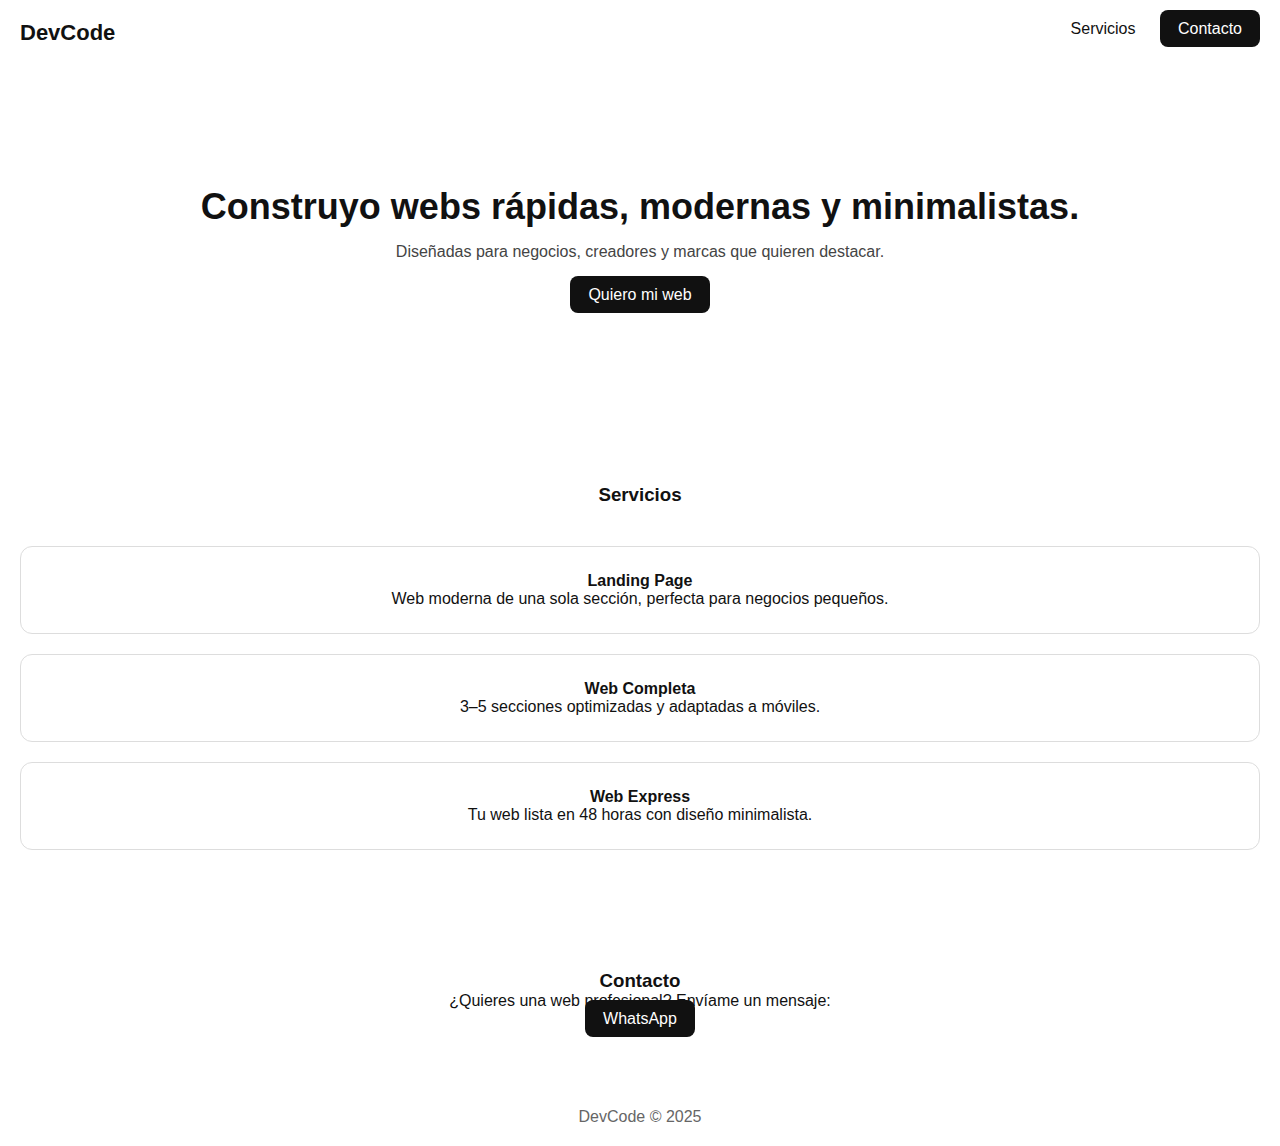
<file: index.html>
<!DOCTYPE html>
<html lang="es">
<head>
    <meta charset="UTF-8">
    <meta name="viewport" content="width=device-width, initial-scale=1.0">
    <title>DevCode | Landing Minimalista</title>
    <link rel="stylesheet" href="style.css">
</head>
<body>

    <header>
        <h1 class="logo">DevCode</h1>
        <nav>
            <a href="#servicios">Servicios</a>
            <a href="#contacto" class="btn">Contacto</a>
        </nav>
    </header>

    <section class="hero">
        <h2>Construyo webs rápidas, modernas y minimalistas.</h2>
        <p>Diseñadas para negocios, creadores y marcas que quieren destacar.</p>
        <a href="#contacto" class="btn hero-btn">Quiero mi web</a>
    </section>

    <section id="servicios" class="servicios">
        <h3>Servicios</h3>

        <div class="cards">
            <div class="card">
                <h4>Landing Page</h4>
                <p>Web moderna de una sola sección, perfecta para negocios pequeños.</p>
            </div>

            <div class="card">
                <h4>Web Completa</h4>
                <p>3–5 secciones optimizadas y adaptadas a móviles.</p>
            </div>

            <div class="card">
                <h4>Web Express</h4>
                <p>Tu web lista en 48 horas con diseño minimalista.</p>
            </div>
        </div>
    </section>

    <section id="contacto" class="contacto">
        <h3>Contacto</h3>
        <p>¿Quieres una web profesional? Envíame un mensaje:</p>
        <a href="https://wa.me/##########" class="btn">WhatsApp</a>
    </section>

    <footer>
        <p>DevCode © 2025</p>
    </footer>

</body>
</html>
</file>
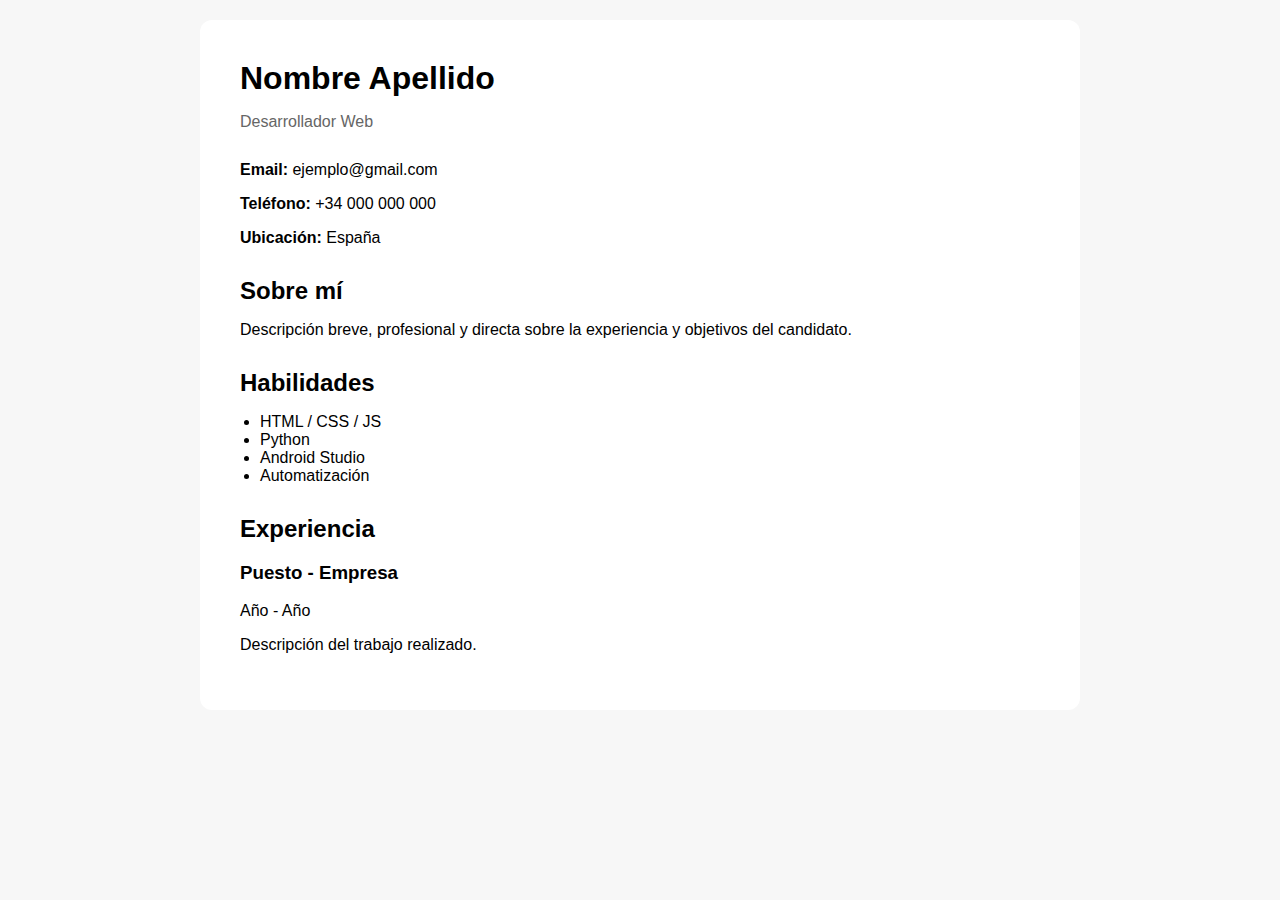
<file: devcode-cv/index.html>
<!DOCTYPE html>
<html lang="es">
<head>
    <meta charset="UTF-8">
    <meta name="viewport" content="width=device-width, initial-scale=1.0">
    <title>Currículum - DevCode Template</title>
    <link rel="stylesheet" href="style.css">
</head>
<body>

<div class="container">

    <header>
        <h1>Nombre Apellido</h1>
        <p class="role">Desarrollador Web</p>
    </header>

    <section class="info">
        <p><strong>Email:</strong> ejemplo@gmail.com</p>
        <p><strong>Teléfono:</strong> +34 000 000 000</p>
        <p><strong>Ubicación:</strong> España</p>
    </section>

    <section class="about">
        <h2>Sobre mí</h2>
        <p>Descripción breve, profesional y directa sobre la experiencia y objetivos del candidato.</p>
    </section>

    <section class="skills">
        <h2>Habilidades</h2>
        <ul>
            <li>HTML / CSS / JS</li>
            <li>Python</li>
            <li>Android Studio</li>
            <li>Automatización</li>
        </ul>
    </section>

    <section class="experience">
        <h2>Experiencia</h2>
        <h3>Puesto - Empresa</h3>
        <p>Año - Año</p>
        <p>Descripción del trabajo realizado.</p>
    </section>

</div>

</body>
</html>
</file>
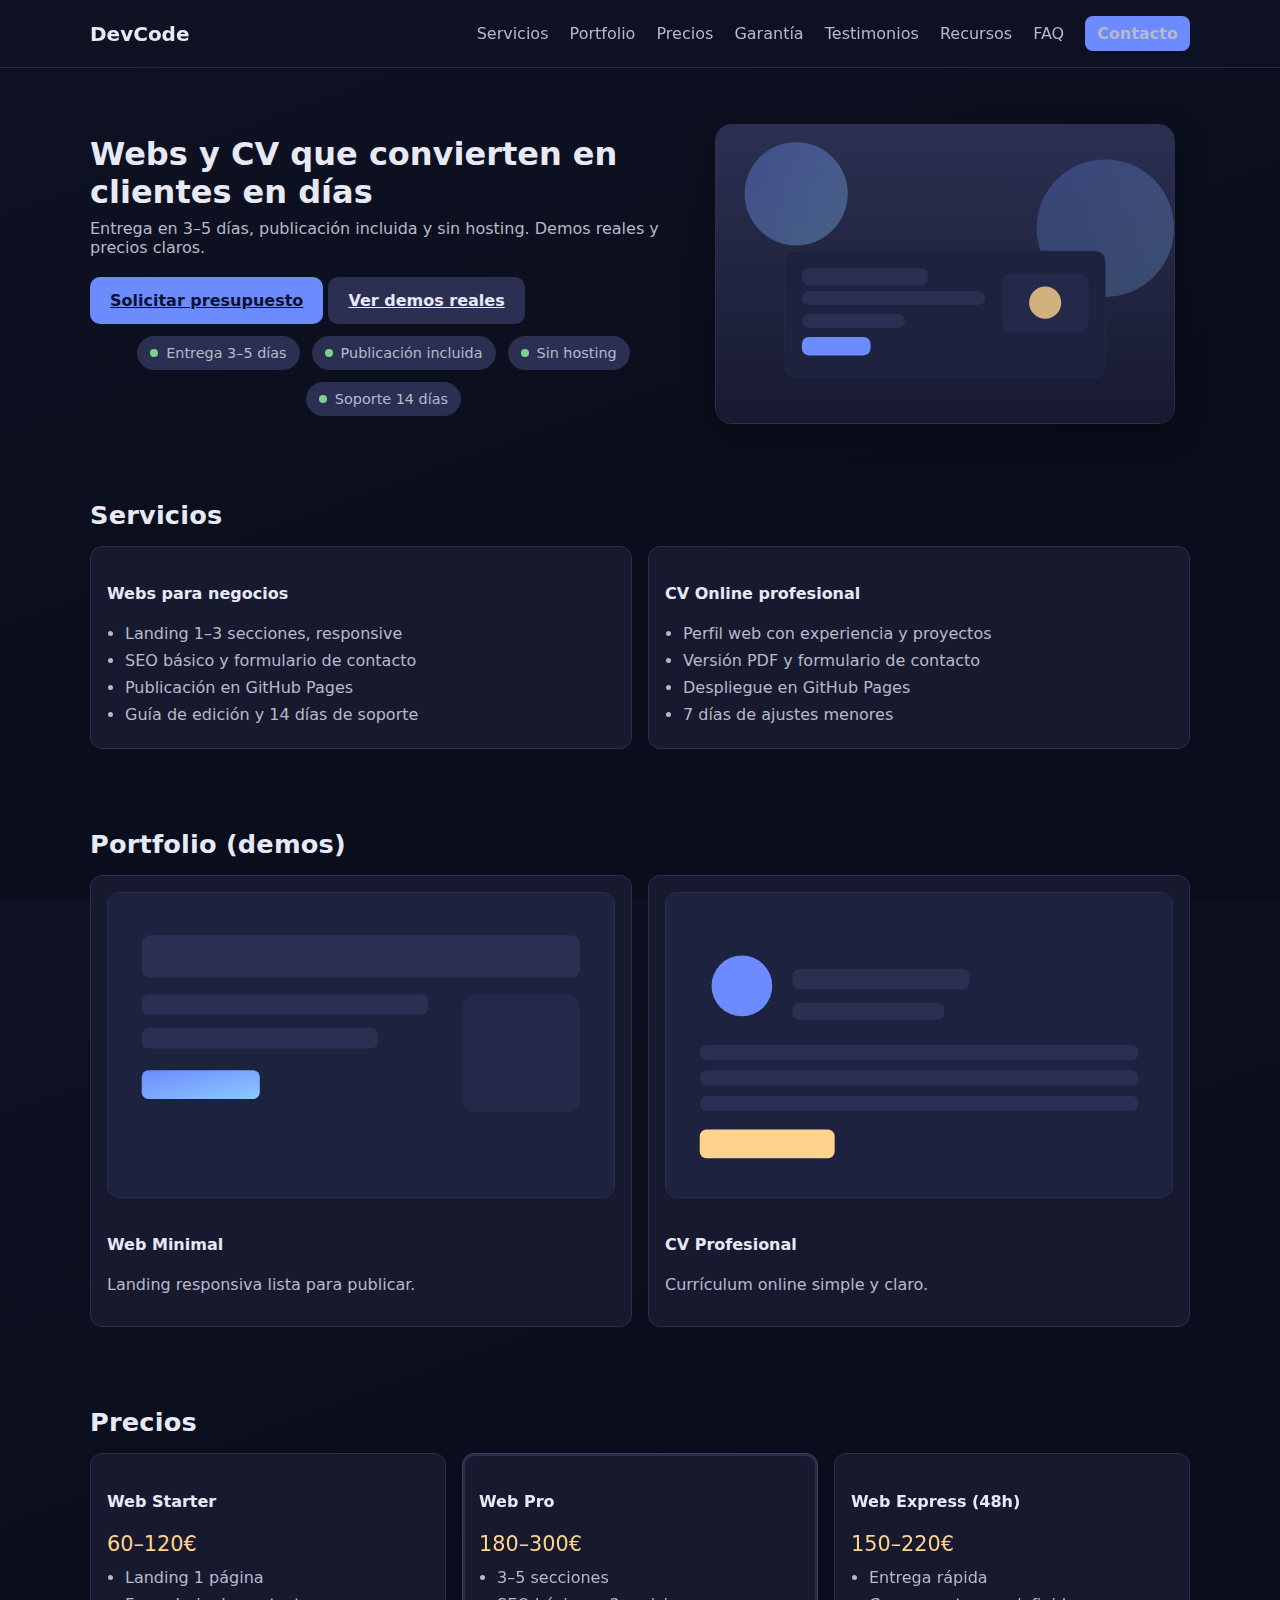
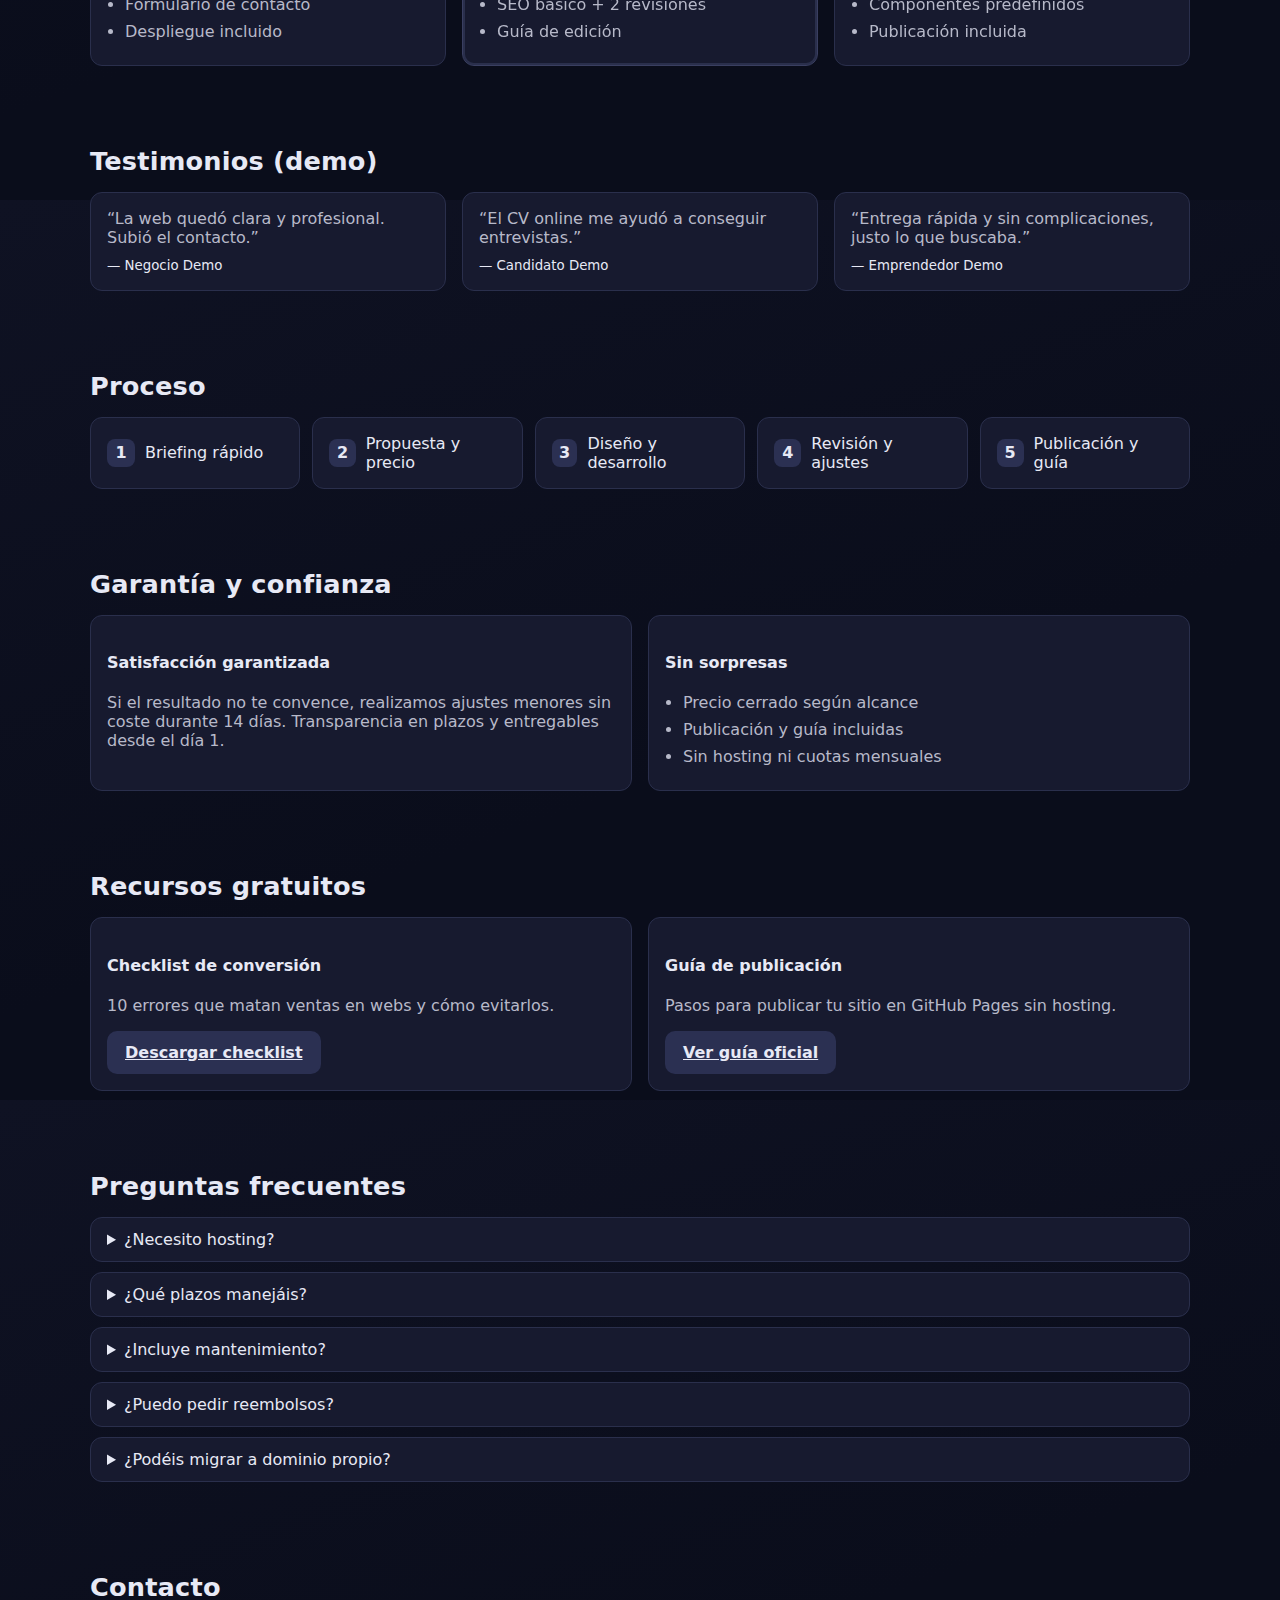
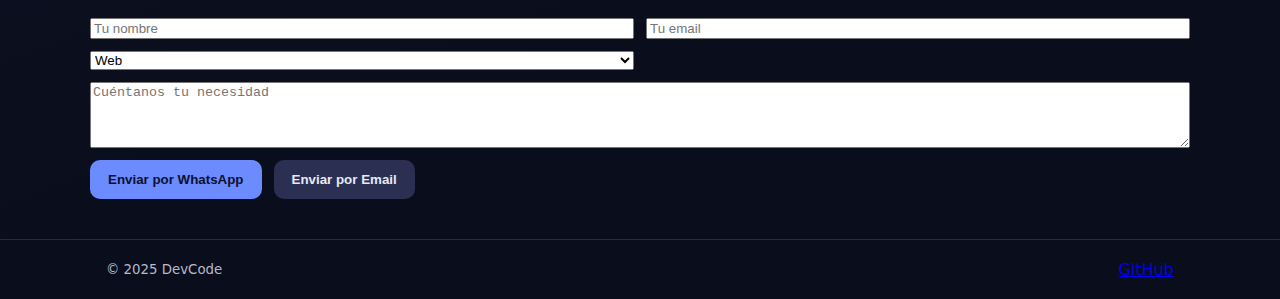
<file: docs/index.html>
<!DOCTYPE html>
<html lang="es">
  <head>
    <meta charset="UTF-8" />
    <meta name="viewport" content="width=device-width, initial-scale=1.0" />
    <title>DevCode — Webs y CV minimalistas que convierten</title>
    <meta name="description" content="DevCode crea páginas web y currículums online minimalistas, rápidos y claros para negocios y profesionales." />
    <meta property="og:title" content="DevCode — Webs y CV que venden" />
    <meta property="og:description" content="Diseño limpio, entregas rápidas y resultados claros. Demos listas y precios transparentes." />
    <meta property="og:type" content="website" />
    <link rel="stylesheet" href="style.css" />
  </head>
  <body>
    <header class="site-header">
      <div class="container header-content">
        <h1 class="logo">DevCode</h1>
        <nav class="nav">
          <a href="#servicios">Servicios</a>
          <a href="#portfolio">Portfolio</a>
          <a href="#precios">Precios</a>
          <a href="#garantia">Garantía</a>
          <a href="#testimonios">Testimonios</a>
          <a href="#recursos">Recursos</a>
          <a href="#faq">FAQ</a>
          <a href="#contacto" class="btn-primary btn-small">Contacto</a>
        </nav>
      </div>
    </header>

    <main>
      <section class="hero container">
        <div class="hero-grid">
          <div class="hero-content">
            <h2>Webs y CV que convierten en clientes en días</h2>
            <p>Entrega en 3–5 días, publicación incluida y sin hosting. Demos reales y precios claros.</p>
            <div class="cta">
              <a class="btn-primary" href="#contacto">Solicitar presupuesto</a>
              <a class="btn-secondary" href="#portfolio">Ver demos reales</a>
            </div>
            <div class="badges" aria-label="Sello de confianza">
              <span class="badge"><span class="dot"></span>Entrega 3–5 días</span>
              <span class="badge"><span class="dot"></span>Publicación incluida</span>
              <span class="badge"><span class="dot"></span>Sin hosting</span>
              <span class="badge"><span class="dot"></span>Soporte 14 días</span>
            </div>
          </div>
          <div class="hero-media">
            <img src="assets/hero-illustration.svg" alt="Ilustración del estilo DevCode" />
          </div>
        </div>
      </section>

      <section id="servicios" class="section container">
        <h3 class="section-title">Servicios</h3>
        <div class="grid-2">
          <div class="card">
            <h4>Webs para negocios</h4>
            <ul class="list">
              <li>Landing 1–3 secciones, responsive</li>
              <li>SEO básico y formulario de contacto</li>
              <li>Publicación en GitHub Pages</li>
              <li>Guía de edición y 14 días de soporte</li>
            </ul>
          </div>
          <div class="card">
            <h4>CV Online profesional</h4>
            <ul class="list">
              <li>Perfil web con experiencia y proyectos</li>
              <li>Versión PDF y formulario de contacto</li>
              <li>Despliegue en GitHub Pages</li>
              <li>7 días de ajustes menores</li>
            </ul>
          </div>
        </div>
      </section>

      <section id="portfolio" class="section container">
        <h3 class="section-title">Portfolio (demos)</h3>
        <div class="grid-2">
          <a class="card link-card" href="./" aria-label="Ver demo de Web Minimal">
            <img class="thumb" src="assets/portfolio-web-thumb.svg" alt="Miniatura demo Web Minimal" />
            <h4>Web Minimal</h4>
            <p>Landing responsiva lista para publicar.</p>
          </a>
          <a class="card link-card" href="./devcode-cv/" aria-label="Ver demo de CV Profesional">
            <img class="thumb" src="assets/portfolio-cv-thumb.svg" alt="Miniatura demo CV Profesional" />
            <h4>CV Profesional</h4>
            <p>Currículum online simple y claro.</p>
          </a>
        </div>
      </section>

      <section id="precios" class="section container">
        <h3 class="section-title">Precios</h3>
        <div class="grid-3">
          <div class="card pricing">
            <h4>Web Starter</h4>
            <p class="price">60–120€</p>
            <ul class="list">
              <li>Landing 1 página</li>
              <li>Formulario de contacto</li>
              <li>Despliegue incluido</li>
            </ul>
          </div>
          <div class="card pricing featured">
            <h4>Web Pro</h4>
            <p class="price">180–300€</p>
            <ul class="list">
              <li>3–5 secciones</li>
              <li>SEO básico + 2 revisiones</li>
              <li>Guía de edición</li>
            </ul>
          </div>
          <div class="card pricing">
            <h4>Web Express (48h)</h4>
            <p class="price">150–220€</p>
            <ul class="list">
              <li>Entrega rápida</li>
              <li>Componentes predefinidos</li>
              <li>Publicación incluida</li>
            </ul>
          </div>
        </div>
      </section>

      <section id="testimonios" class="section container">
        <h3 class="section-title">Testimonios (demo)</h3>
        <div class="grid-3">
          <div class="card quote">
            <p>“La web quedó clara y profesional. Subió el contacto.”</p>
            <small>— Negocio Demo</small>
          </div>
          <div class="card quote">
            <p>“El CV online me ayudó a conseguir entrevistas.”</p>
            <small>— Candidato Demo</small>
          </div>
          <div class="card quote">
            <p>“Entrega rápida y sin complicaciones, justo lo que buscaba.”</p>
            <small>— Emprendedor Demo</small>
          </div>
        </div>
      </section>

      <section id="proceso" class="section container">
        <h3 class="section-title">Proceso</h3>
        <div class="grid-5 steps">
          <div class="step card"><strong>1</strong><span>Briefing rápido</span></div>
          <div class="step card"><strong>2</strong><span>Propuesta y precio</span></div>
          <div class="step card"><strong>3</strong><span>Diseño y desarrollo</span></div>
          <div class="step card"><strong>4</strong><span>Revisión y ajustes</span></div>
          <div class="step card"><strong>5</strong><span>Publicación y guía</span></div>
        </div>
      </section>

      <section id="garantia" class="section container">
        <h3 class="section-title">Garantía y confianza</h3>
        <div class="grid-2">
          <div class="card">
            <h4>Satisfacción garantizada</h4>
            <p>Si el resultado no te convence, realizamos ajustes menores sin coste durante 14 días. Transparencia en plazos y entregables desde el día 1.</p>
          </div>
          <div class="card">
            <h4>Sin sorpresas</h4>
            <ul class="list">
              <li>Precio cerrado según alcance</li>
              <li>Publicación y guía incluidas</li>
              <li>Sin hosting ni cuotas mensuales</li>
            </ul>
          </div>
        </div>
      </section>

      <section id="recursos" class="section container">
        <h3 class="section-title">Recursos gratuitos</h3>
        <div class="grid-2">
          <div class="card">
            <h4>Checklist de conversión</h4>
            <p>10 errores que matan ventas en webs y cómo evitarlos.</p>
            <a class="btn-secondary" href="./recursos/checklist-web-devcode.txt" download>Descargar checklist</a>
          </div>
          <div class="card">
            <h4>Guía de publicación</h4>
            <p>Pasos para publicar tu sitio en GitHub Pages sin hosting.</p>
            <a class="btn-secondary" href="https://docs.github.com/es/pages/getting-started-with-github-pages" target="_blank" rel="noopener">Ver guía oficial</a>
          </div>
        </div>
      </section>

      <section id="faq" class="section container">
        <h3 class="section-title">Preguntas frecuentes</h3>
        <div class="faq">
          <details>
            <summary>¿Necesito hosting?</summary>
            <p>No. Publicamos gratis con GitHub Pages.</p>
          </details>
          <details>
            <summary>¿Qué plazos manejáis?</summary>
            <p>Webs: 3–5 días. CV: 2–3 días.</p>
          </details>
          <details>
            <summary>¿Incluye mantenimiento?</summary>
            <p>Incluye ajustes menores durante 7–14 días según el servicio.</p>
          </details>
          <details>
            <summary>¿Puedo pedir reembolsos?</summary>
            <p>Trabajamos con precio cerrado y ajustes incluidos. Si el resultado no coincide con lo acordado, revisamos hasta cumplir el alcance pactado.</p>
          </details>
          <details>
            <summary>¿Podéis migrar a dominio propio?</summary>
            <p>Sí, te asesoramos para apuntar tu dominio a GitHub Pages o a cualquier hosting que prefieras.</p>
          </details>
        </div>
      </section>

      <section id="contacto" class="section container contact">
        <h3 class="section-title">Contacto</h3>
        <form id="contactForm" class="contact-form">
          <input id="name" type="text" placeholder="Tu nombre" required />
          <input id="email" type="email" placeholder="Tu email" required />
          <select id="service">
            <option value="web">Web</option>
            <option value="cv">CV Online</option>
          </select>
          <textarea id="message" rows="4" placeholder="Cuéntanos tu necesidad"></textarea>
          <div class="contact-actions">
            <button type="button" id="whatsappBtn" class="btn-primary">Enviar por WhatsApp</button>
            <button type="button" id="emailBtn" class="btn-secondary">Enviar por Email</button>
          </div>
        </form>
      </section>
    </main>

    <footer class="site-footer">
      <div class="container footer-content">
        <small>© 2025 DevCode</small>
        <div class="footer-links">
          <a href="https://github.com/Antoniomba23/devcode-landing" target="_blank" rel="noopener">GitHub</a>
        </div>
      </div>
    </footer>

    <script src="script.js" defer></script>
  </body>
  </html>
</file>
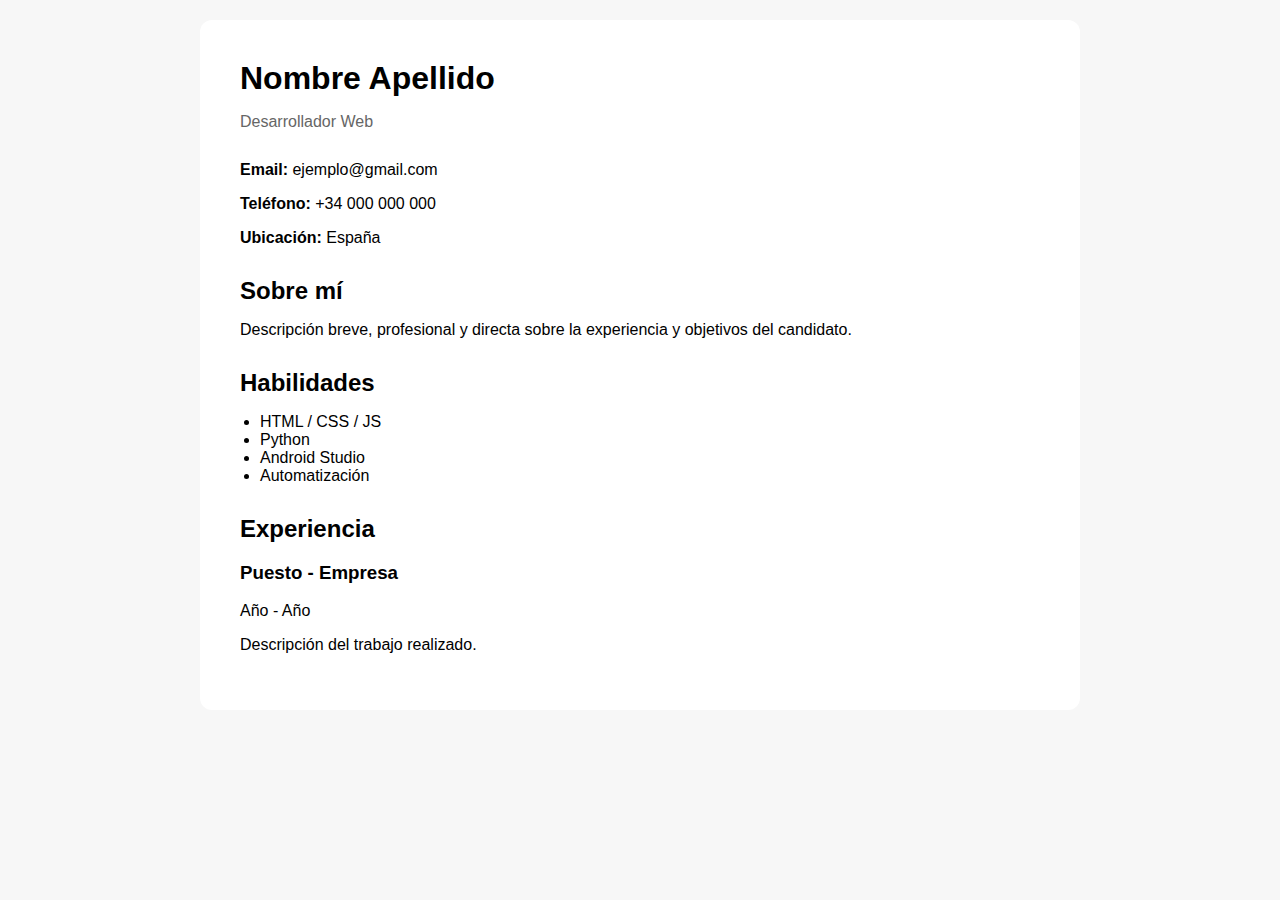
<file: docs/devcode-cv/index.html>
<!DOCTYPE html>
<html lang="es">
<head>
    <meta charset="UTF-8">
    <meta name="viewport" content="width=device-width, initial-scale=1.0">
    <title>Currículum - DevCode Template</title>
    <link rel="stylesheet" href="style.css">
</head>
<body>

<div class="container">

    <header>
        <h1>Nombre Apellido</h1>
        <p class="role">Desarrollador Web</p>
    </header>

    <section class="info">
        <p><strong>Email:</strong> ejemplo@gmail.com</p>
        <p><strong>Teléfono:</strong> +34 000 000 000</p>
        <p><strong>Ubicación:</strong> España</p>
    </section>

    <section class="about">
        <h2>Sobre mí</h2>
        <p>Descripción breve, profesional y directa sobre la experiencia y objetivos del candidato.</p>
    </section>

    <section class="skills">
        <h2>Habilidades</h2>
        <ul>
            <li>HTML / CSS / JS</li>
            <li>Python</li>
            <li>Android Studio</li>
            <li>Automatización</li>
        </ul>
    </section>

    <section class="experience">
        <h2>Experiencia</h2>
        <h3>Puesto - Empresa</h3>
        <p>Año - Año</p>
        <p>Descripción del trabajo realizado.</p>
    </section>

</div>

</body>
</html>
</file>
<file: style.css>
* {
    margin: 0;
    padding: 0;
    box-sizing: border-box;
    font-family: "Poppins", sans-serif;
}

body {
    background: #ffffff;
    color: #111;
}

/* Header */
header {
    display: flex;
    justify-content: space-between;
    padding: 20px;
}

.logo {
    font-size: 22px;
    font-weight: 600;
}

nav a {
    margin-left: 20px;
    text-decoration: none;
    color: #111;
}

.btn {
    padding: 10px 18px;
    background: #111;
    color: #fff;
    border-radius: 8px;
    text-decoration: none;
}

/* Hero */
.hero {
    padding: 120px 20px;
    text-align: center;
}

.hero h2 {
    font-size: 36px;
    margin-bottom: 15px;
}

.hero p {
    margin-bottom: 25px;
    color: #444;
}

/* Servicios */
.servicios {
    padding: 60px 20px;
    text-align: center;
}

.cards {
    margin-top: 40px;
    display: grid;
    gap: 20px;
}

.card {
    border: 1px solid #ddd;
    padding: 25px;
    border-radius: 12px;
}

/* Contacto */
.contacto {
    padding: 60px 20px;
    text-align: center;
}

/* Footer */
footer {
    padding: 20px;
    text-align: center;
    color: #666;
}
</file>
<file: devcode-cv/style.css>
body {
    background: #f7f7f7;
    font-family: "Poppins", sans-serif;
    margin: 0;
    padding: 20px;
}

.container {
    max-width: 800px;
    margin: auto;
    background: #fff;
    padding: 40px;
    border-radius: 12px;
}

header h1 {
    margin: 0;
}

.role {
    color: #666;
}

section {
    margin-top: 30px;
}

h2 {
    margin-bottom: 15px;
}

ul {
    padding-left: 20px;
}
</file>
<file: docs/style.css>
/* Copia de estilos base para DevCode Demos */

* { box-sizing: border-box; }

:root {
  --bg: #0f1223;
  --surface: #171a2f;
  --text: #e7e9f5;
  --muted: #b7b9c9;
  --primary: #6c8bff;
  --primary-contrast: #0b122e;
}

html, body { height: 100%; }

body {
  margin: 0;
  font-family: system-ui, -apple-system, Segoe UI, Roboto, Ubuntu, Cantarell, Noto Sans, Arial;
  background: linear-gradient(160deg, var(--bg), #0a0d1b 60%);
  color: var(--text);
}

html { scroll-behavior: smooth; }

.container { max-width: 1100px; margin: 0 auto; padding: 0 16px; }

.site-header { position: sticky; top: 0; backdrop-filter: blur(6px); background: color-mix(in oklab, var(--bg) 70%, transparent); border-bottom: 1px solid #262a45; }
.header-content { display: flex; align-items: center; justify-content: space-between; padding: 16px 0; }
.logo { margin: 0; font-size: 1.25rem; }
.nav a { color: var(--muted); text-decoration: none; margin-left: 16px; }
.nav a:hover { color: var(--text); }

.hero { text-align: center; padding: 56px 0 32px; }
.hero h2 { margin: 0 0 8px 0; font-size: 2rem; }
.hero p { margin: 0 0 20px 0; color: var(--muted); }

.btn-primary, .btn-secondary { display: inline-block; border: none; border-radius: 10px; padding: 12px 18px; cursor: pointer; font-weight: 600; }
.btn-primary { background: var(--primary); color: var(--primary-contrast); }
.btn-primary:hover { filter: brightness(1.1); }
.btn-secondary { background: #2b3052; color: var(--text); }

.features { display: grid; grid-template-columns: repeat(2, minmax(0, 1fr)); gap: 16px; padding: 24px 0 40px; }
.card { background: var(--surface); border: 1px solid #2a2f4c; padding: 16px; border-radius: 12px; }
.card h3 { margin-top: 0; }
.card p { color: var(--muted); }

.site-footer { border-top: 1px solid #262a45; padding: 20px 0; color: var(--muted); }

@media (max-width: 800px) {
  .features { grid-template-columns: 1fr; }
  .header-content { flex-direction: column; gap: 8px; align-items: flex-start; }
}

/* Extensiones para sitio completo */
:root { --accent: #ffd38c; --success: #7bd389; }
.section { padding: 40px 0; }
.section { scroll-margin-top: 80px; }
.section-title { margin: 0 0 16px 0; font-size: 1.6rem; }
.grid-2 { display: grid; grid-template-columns: repeat(2, minmax(0, 1fr)); gap: 16px; }
.grid-3 { display: grid; grid-template-columns: repeat(3, minmax(0, 1fr)); gap: 16px; }
.grid-5 { display: grid; grid-template-columns: repeat(5, minmax(0, 1fr)); gap: 12px; }
.list { margin: 0; padding-left: 18px; }
.list li { color: var(--muted); margin-bottom: 8px; }
.link-card { text-decoration: none; color: inherit; }
.pricing { position: relative; }
.pricing .price { font-size: 1.3rem; margin: 8px 0 12px; color: var(--accent); }
.pricing.featured { border: 1px solid #3a3f61; box-shadow: 0 0 0 2px #2a2f4c inset; }
.quote p { margin: 0 0 8px 0; }
.steps .step { display: flex; align-items: center; gap: 10px; }
.steps .step strong { width: 28px; height: 28px; display: inline-grid; place-items: center; background: #2b3052; border-radius: 8px; }
.faq details { background: var(--surface); border: 1px solid #2a2f4c; border-radius: 12px; padding: 12px 16px; margin-bottom: 10px; }
.faq summary { cursor: pointer; }
.contact-form { display: grid; grid-template-columns: 1fr 1fr; gap: 12px; }
.contact-form textarea { grid-column: 1 / -1; }
.contact-actions { grid-column: 1 / -1; display: flex; gap: 12px; }
.footer-content { display: flex; align-items: center; justify-content: space-between; }
.btn-small { padding: 8px 12px; border-radius: 8px; }
.card { transition: transform 0.2s ease, box-shadow 0.2s ease; }
.card:hover { transform: translateY(-2px); box-shadow: 0 6px 20px rgba(0,0,0,0.25); }

/* Badges de confianza y jerarquía visual */
.badges { display: flex; gap: 12px; justify-content: center; flex-wrap: wrap; margin-top: 12px; }
.badge { display: inline-flex; align-items: center; gap: 8px; background: #2b3052; border: 1px solid #2a2f4c; color: var(--muted); padding: 8px 12px; border-radius: 999px; font-size: 0.9rem; }
.badge .dot { width: 8px; height: 8px; background: var(--success); border-radius: 50%; display: inline-block; }

/* CTAs y tipografía ligera */
.hero .btn-primary { font-size: 1rem; padding: 14px 20px; }
.hero .btn-secondary { font-size: 1rem; padding: 14px 20px; }
.section-title { letter-spacing: 0.2px; }

@media (max-width: 1000px) {
  .grid-3 { grid-template-columns: repeat(2, minmax(0, 1fr)); }
  .grid-5 { grid-template-columns: repeat(3, minmax(0, 1fr)); }
}

@media (max-width: 800px) {
  .features { grid-template-columns: 1fr; }
  .header-content { flex-direction: column; gap: 8px; align-items: flex-start; }
  .grid-2 { grid-template-columns: 1fr; }
  .grid-3 { grid-template-columns: 1fr; }
  .grid-5 { grid-template-columns: 1fr; }
  .contact-form { grid-template-columns: 1fr; }
}
/* Layout del hero con imagen */
.hero-grid { display: grid; grid-template-columns: 1.2fr 1fr; align-items: center; gap: 24px; }
.hero-content { text-align: left; }
.hero-media img { width: 100%; max-width: 460px; border-radius: 16px; border: 1px solid #2a2f4c; box-shadow: 0 10px 30px rgba(0,0,0,0.35); }

/* Miniaturas del portfolio */
.thumb { width: 100%; height: auto; border-radius: 12px; border: 1px solid #2a2f4c; margin-bottom: 12px; background: #1d223f; }

/* Ajustes responsive */
@media (max-width: 900px) {
  .hero-grid { grid-template-columns: 1fr; }
  .hero-content { text-align: center; }
}
</file>
<file: docs/devcode-cv/style.css>
body {
    background: #f7f7f7;
    font-family: "Poppins", sans-serif;
    margin: 0;
    padding: 20px;
}

.container {
    max-width: 800px;
    margin: auto;
    background: #fff;
    padding: 40px;
    border-radius: 12px;
}

header h1 {
    margin: 0;
}

.role {
    color: #666;
}

section {
    margin-top: 30px;
}

h2 {
    margin-bottom: 15px;
}

ul {
    padding-left: 20px;
}
</file>
